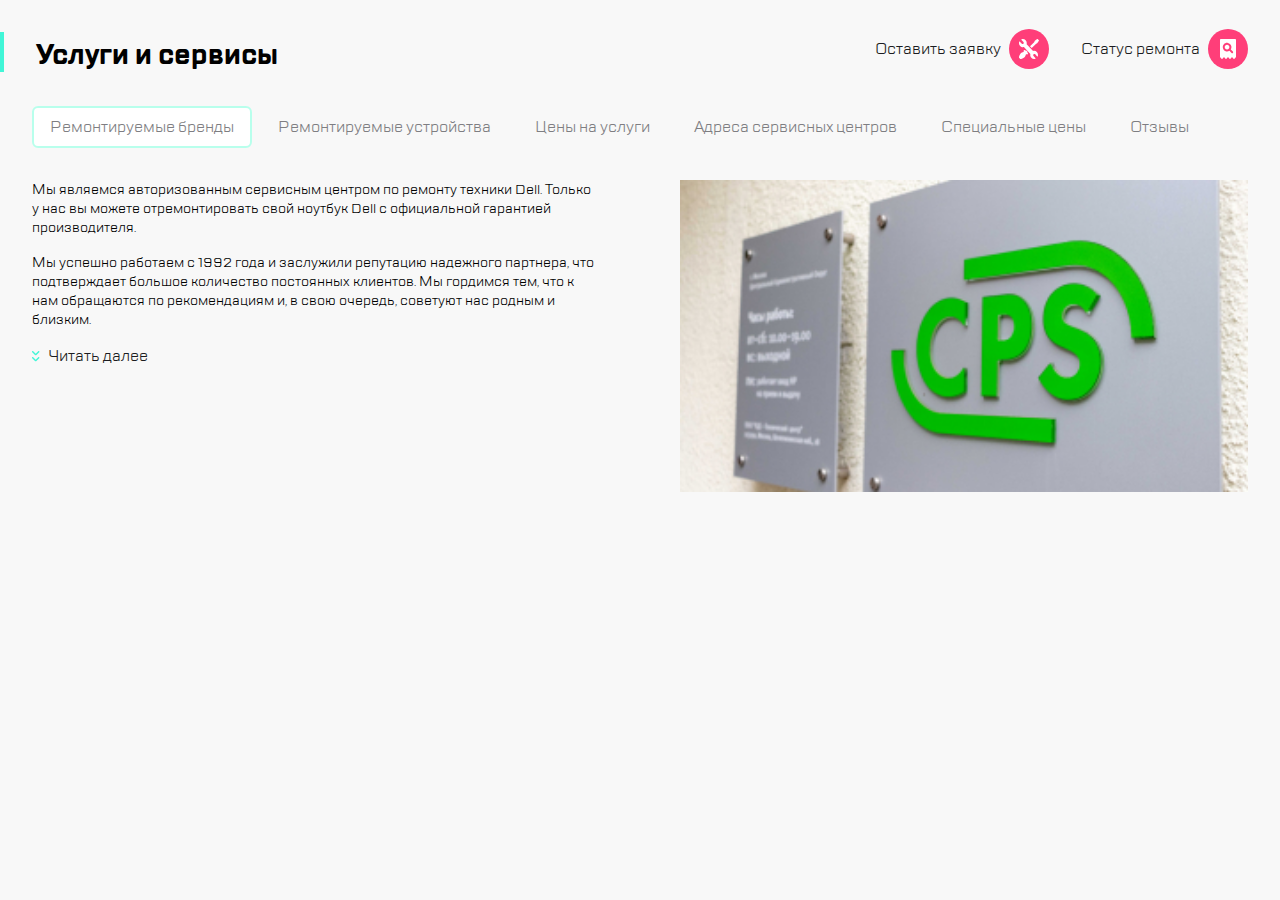
<file: index.html>
<!DOCTYPE html>
<html lang="ru">
<head>
    <meta charset="UTF-8">
    <title>Web Core 1.3</title>
    <link rel="stylesheet" href="assets/fonts/fonts.css">
    <link rel="stylesheet" href="assets/css/icons.css">
    <link rel="stylesheet" href="assets/css/style.css">
</head>
<body>
<header>
    <nav class="main-menu menu">
        <a class="menu__item icon-burger" href="1-4.html">Меню</a>
        <div class="main-menu__divider"></div>
        <a class="logo" href="#">На главную</a>
        <div class="gap"></div>
        <a class="menu__item icon-call" href="#">Сделать звонок</a>
        <a class="menu__item icon-chat" href="#">Написать сообщение</a>
        <a class="menu__item icon-profile" href="">Профиль пользователя</a>
        <div class="main-menu__divider"></div>
        <a class="menu__item icon-repair" href="#">Оставить заявку</a>
        <a class="menu__item icon-check-status" href="#">Статус ремонта</a>
    </nav>
</header>
<main>
    <section>
        <div class="side-menu menu">
            <h1 class="page-title">Услуги и сервисы</h1>
            <div class="gap"></div>
            <a href="#">Оставить заявку</a>
            <a href="#" class="menu__item icon-repair"></a>
            <a href="#">Статус ремонта</a>
            <a href="#" class="menu__item icon-check-status"></a>
        </div>
        <div class="tabs">
            <section id="devices" class="tabs__item">
                <nav class="tabs__nav">
                    <a class="tabs__tab" href="#brands">Ремонтируемые&nbsp;бренды</a>
                    <a class="tabs__tab tabs__tab_active" href="#devices">Ремонтируемые&nbsp;устройства</a>
                    <a class="tabs__tab" href="#prices">Цены&nbsp;на&nbsp;услуги</a>
                    <a class="tabs__tab" href="#addresses">Адреса&nbsp;сервисных&nbsp;центров</a>
                    <a class="tabs__tab" href="#special-offers">Специальные&nbsp;цены</a>
                    <a class="tabs__tab" href="#reviews">Отзывы</a>
                </nav>
                <div class="tabs__content">
                    <article>
                        Ремонтируемые устройства
                    </article>
                </div>
            </section>
            <section id="prices" class="tabs__item">
                <nav class="tabs__nav">
                    <a class="tabs__tab" href="#brands">Ремонтируемые&nbsp;бренды</a>
                    <a class="tabs__tab" href="#devices">Ремонтируемые&nbsp;устройства</a>
                    <a class="tabs__tab tabs-nav__item_active" href="#prices">Цены&nbsp;на&nbsp;услуги</a>
                    <a class="tabs__tab" href="#addresses">Адреса&nbsp;сервисных&nbsp;центров</a>
                    <a class="tabs__tab" href="#special-offers">Специальные&nbsp;цены</a>
                    <a class="tabs__tab" href="#reviews">Отзывы</a>
                </nav>
                <div class="tabs__content">
                    <article>
                        Цены на услуги
                    </article>
                </div>
            </section>
            <section id="addresses" class="tabs__item">
                <nav class="tabs__nav">
                    <a class="tabs__tab" href="#brands">Ремонтируемые&nbsp;бренды</a>
                    <a class="tabs__tab" href="#devices">Ремонтируемые&nbsp;устройства</a>
                    <a class="tabs__tab" href="#prices">Цены&nbsp;на&nbsp;услуги</a>
                    <a class="tabs__tab tabs__tab_active" href="#addresses">Адреса&nbsp;сервисных&nbsp;центров</a>
                    <a class="tabs__tab" href="#special-offers">Специальные&nbsp;цены</a>
                    <a class="tabs__tab" href="#reviews">Отзывы</a>
                </nav>
                <div class="tabs__content">
                    <article>
                        Адреса сервисных центров
                    </article>
                </div>
            </section>
            <section id="special-offers" class="tabs__item">
                <nav class="tabs__nav">
                    <a class="tabs__tab" href="#brands">Ремонтируемые&nbsp;бренды</a>
                    <a class="tabs__tab" href="#devices">Ремонтируемые&nbsp;устройства</a>
                    <a class="tabs__tab" href="#prices">Цены&nbsp;на&nbsp;услуги</a>
                    <a class="tabs__tab" href="#addresses">Адреса&nbsp;сервисных&nbsp;центров</a>
                    <a class="tabs__tab tabs__tab_active" href="#special-offers">Специальные&nbsp;цены</a>
                    <a class="tabs__tab" href="#reviews">Отзывы</a>
                </nav>
                <div class="tabs__content">
                    <article>
                        Специальные цены
                    </article>
                </div>
            </section>
            <section id="reviews" class="tabs__item">
                <nav class="tabs__nav">
                    <a class="tabs__tab" href="#brands">Ремонтируемые&nbsp;бренды</a>
                    <a class="tabs__tab" href="#devices">Ремонтируемые&nbsp;устройства</a>
                    <a class="tabs__tab" href="#prices">Цены&nbsp;на&nbsp;услуги</a>
                    <a class="tabs__tab" href="#addresses">Адреса&nbsp;сервисных&nbsp;центров</a>
                    <a class="tabs__tab" href="#special-offers">Специальные&nbsp;цены</a>
                    <a class="tabs__tab tabs__tab_active" href="#reviews">Отзывы</a>
                </nav>
                <div class="tabs__content">
                    <article>
                        Отзывы
                    </article>
                </div>
            </section>
            <section id="brands" class="tabs__item tabs-content__item_active">
                <nav class="tabs__nav">
                    <a class="tabs__tab tabs__tab_active" href="#brands">Ремонтируемые&nbsp;бренды</a>
                    <a class="tabs__tab" href="#devices">Ремонтируемые&nbsp;устройства</a>
                    <a class="tabs__tab" href="#prices">Цены&nbsp;на&nbsp;услуги</a>
                    <a class="tabs__tab" href="#addresses">Адреса&nbsp;сервисных&nbsp;центров</a>
                    <a class="tabs__tab" href="#special-offers">Специальные&nbsp;цены</a>
                    <a class="tabs__tab" href="#reviews">Отзывы</a>
                </nav>
                <div class="tabs__content">
                    <article>
                        <p>Мы являемся авторизованным сервисным центром по ремонту техники Dell. Только у нас вы можете отремонтировать свой ноутбук Dell с официальной гарантией производителя.</p>
                        <p>Мы успешно работаем с 1992 года и заслужили репутацию надежного партнера, что подтверждает большое количество постоянных клиентов. Мы гордимся тем, что к нам обращаются по рекомендациям и, в свою очередь, советуют нас родным и близким.</p>
                        <a class="icon-expand">Читать далее</a>
                    </article>
                    <figure>
                        <img src="assets/img/_MG_3223.jpg" alt="">
                    </figure>
                </div>
            </section>
        </div>
    </section>
</main>
</body>
</html>
</file>
<file: assets/fonts/fonts.css>
@font-face {
    font-family: 'TT Lakes';
    src: url('TTLakes-Bold.eot');
    src: local('TT Lakes Bold'), local('TTLakes-Bold'),
        url('TTLakes-Bold.eot?#iefix') format('embedded-opentype'),
        url('TTLakes-Bold.woff') format('woff'),
        url('TTLakes-Bold.ttf') format('truetype');
    font-weight: bold;
    font-style: normal;
}

@font-face {
    font-family: 'TT Lakes';
    src: url('TTLakes-Regular.eot');
    src: local('TT Lakes Regular'), local('TTLakes-Regular'),
        url('TTLakes-Regular.eot?#iefix') format('embedded-opentype'),
        url('TTLakes-Regular.woff') format('woff'),
        url('TTLakes-Regular.ttf') format('truetype');
    font-weight: normal;
    font-style: normal;
}
</file>
<file: assets/css/icons.css>
@keyframes icon-animation {
    0% {
        transform: rotate(0);
        background-color: #FF3E79;
    }
    75% {
        transform: rotate(90deg);
        background-color: #bd0039;
    }
    100% {
        transform: rotate(0deg);
        background-color: #FF3E79;
    }
}

.logo {
    background-image: url("data:image/svg+xml,%3Csvg xmlns='http://www.w3.org/2000/svg' width='98' height='52' viewBox='0 0 98 52' stroke='%23000' stroke-linecap='round' stroke-linejoin='round' fill='%23fff' fill-rule='evenodd'%3E%3Cg%3E%3Cpath d='M36 .3c-.6 0-1 .4-1 1v4.3a1 1 0 0 0 1 1h36.3c10.2 0 18 7.8 18 18 0 .3.2.5.5.5h5.3c.3 0 .5-.2.5-.5C96.8 11 86 .3 72.4.3H36z' class='B C D E' fill='%236b7b84' stroke='%2380949f' stroke-linejoin='miter' stroke-width='.5'/%3E%3Cpath d='M6.7 25.4c0-.2-.2-.4-.5-.4H.7c-.2 0-.4.2-.4.4C.3 39 10.5 50.4 23.7 51H66a1 1 0 0 0 1-1v-4.5a1 1 0 0 0-1-1h-41C15 44.5 6.7 36 6.7 25.4z' class='B C D E' fill='%236b7b84' stroke='%2380949f' stroke-linejoin='miter' stroke-width='.5'/%3E%3Cpath d='M27.7 39.5c2.7 0 5-.5 7.3-1.6v-.1-8l-.8 1c-1.6 1.8-3.8 2.8-6.3 2.8-4.6 0-9.2-3-9.2-8.7 0-4.3 3.2-8.8 9-8.8 1 0 4 .3 6.4 2.8l.8 1v-7.8-.2c-2.3-1-4.7-1.7-7.3-1.7-4.6 0-8.2 1.2-11 3.7C15 15.7 12 19.2 12 25c0 4.4 1.5 7.7 4.8 10.7a16 16 0 0 0 11 3.8z' class='B F' fill='%236b7b84' stroke='none'/%3E%3Cpath d='M27.7 39.5c2.7 0 5-.5 7.3-1.6v-.1-8l-.8 1c-1.6 1.8-3.8 2.8-6.3 2.8-4.6 0-9.2-3-9.2-8.7 0-4.3 3.2-8.8 9-8.8 1 0 4 .3 6.4 2.8l.8 1v-7.8-.2c-2.3-1-4.7-1.7-7.3-1.7-4.6 0-8.2 1.2-11 3.7C15 15.7 12 19.2 12 25c0 4.4 1.5 7.7 4.8 10.7a16 16 0 0 0 11 3.8' fill='none' class='C D E G' stroke='%2380949f' stroke-linejoin='miter' stroke-width='.5' stroke-linecap='butt'/%3E%3Cpath d='M47.5 17H49c1.2 0 2.7.1 3.8.8.5.4 1.4 1.3 1.4 3 0 1-.6 2.2-1.4 2.8-1 .8-2.4.8-3.4.8h-1.8V17zm3 12.6c3.2 0 5.8-1 7.5-2.7 2.2-2.2 2.5-5 2.5-6.7 0-1.7-.4-5-3-7.3-2-2-4.5-2.4-7.7-2.4H41v29h6.7v-10h3z' class='B F' fill='%236b7b84' stroke='none'/%3E%3Cpath d='M47.5 17v-.3h-.3v.3h.3zm5 .8l.2-.2h-.1l-.1.2zm0 5.7l.2.2h0l-.2-.2zm-5 .7h-.3v.3h.3v-.3zM58 26.8v-.2h0v.2zm-.6-14l.2-.1h0l-.2.1zM41 10.5v-.3h-.3v.3h.3zm0 29h-.3v.2h.3v-.2zm6.6 0v.2h.3v-.2h-.3zm0-10v-.2h-.2v.2h.2zm-.1-12.3h1.3v-.5h-1.3v.5zm1.3 0c1.3 0 2.7.1 3.7.8l.2-.4c-1-.8-2.6-1-4-1v.5zm3.7.8c.4.3 1.3 1 1.3 2.6h.5c0-1.7-1-2.6-1.5-3l-.3.4zm1.3 2.6c0 1-.5 2-1.3 2.7l.3.4c1-.7 1.5-1.8 1.5-3h-.5zm-1.3 2.7c-1 .7-2.2.7-3.3.7v.5c1 0 2.4 0 3.6-.8l-.3-.4zm-3.3.7h-1.7v.5h1.7V24zm-1.5.2V17h-.5v7.2h.5zm2.8 5.6c3.3 0 6-1 7.7-2.8l-.3-.4c-1.7 1.7-4.2 2.7-7.4 2.7v.5zm7.7-2.8c2.3-2.2 2.6-5.3 2.6-7h-.5c0 1.6-.3 4.5-2.4 6.5l.3.4zm2.6-7c0-1.7-.4-5-3-7.4l-.4.3c2.6 2.3 3 5.5 3 7h.5zm-3-7.4a11 11 0 0 0-8-2.5v.5c3.3 0 5.5.5 7.6 2.3l.4-.3zm-8-2.5H41v.5h8.7v-.5zm-9 .3v29h.5v-29h-.5zm.3 29.2h6.6v-.5H41v.5zm7-.2v-10h-.5v10h.5zm-.3-9.7h3v-.5h-3v.5z' fill='%2380949f' fill-rule='nonzero' class='F' stroke='none'/%3E%3Cpath d='M80.5 24.2c-1.5-1.3-3.5-2-5.8-2.8-1.6-.6-2.5-1-3-1.4-.5-.4-.7-1-.7-1.4 0-1.3 1-2.6 3.3-2.6 1.6 0 3 .7 4 2l.4.6 3.5-4.5-.3-.3c-2.2-2.2-5-3.3-8.2-3.3-6.5 0-9.4 4.2-9.4 8.4 0 2.2.8 4 2.4 5.4 1.4 1.2 3 1.8 4.7 2.4l.2.1a10 10 0 0 1 3.9 1.7c.6.6 1 1.3 1 2 0 2-1.5 3.2-3.7 3.2-1.8 0-4-1-5.3-3.3l-.3-.7-4.4 4 .3.4c1.4 2 4.5 5.2 10 5.2 6 0 10-3.8 10-9.3 0-3-1.4-5-2.5-6z' class='B F' fill='%236b7b84' stroke='none'/%3E%3Cpath d='M80.5 24.2c-1.5-1.3-3.5-2-5.8-2.8-1.6-.6-2.5-1-3-1.4-.5-.4-.7-1-.7-1.4 0-1.3 1-2.6 3.3-2.6 1.6 0 3 .7 4 2l.4.6 3.5-4.5-.3-.3c-2.2-2.2-5-3.3-8.2-3.3-6.5 0-9.4 4.2-9.4 8.4 0 2.2.8 4 2.4 5.4 1.4 1.2 3 1.8 4.7 2.4l.2.1a10 10 0 0 1 3.9 1.7c.6.6 1 1.3 1 2 0 2-1.5 3.2-3.7 3.2-1.8 0-4-1-5.3-3.3l-.3-.7-4.4 4 .3.4c1.4 2 4.5 5.2 10 5.2 6 0 10-3.8 10-9.3 0-3-1.4-5-2.5-6' fill='none' class='C D E G' stroke='%2380949f' stroke-linejoin='miter' stroke-width='.5' stroke-linecap='butt'/%3E%3C/g%3E%3C/svg%3E");
    background-repeat: no-repeat;
    width: 98px;
    height: 52px;
    color: rgba(0, 0, 0, 0);
    flex-grow: 1;
}

.menu__item {
    background-color: #FF3E79;
    border-radius: 1.25rem;
    width: 1px;
    height: 40px;
    overflow: hidden;
    padding-left: 39px;
}

.menu__item:hover {
    animation-name: icon-animation;
    animation-duration: 0.8s;
}

.menu__item:not(:last-of-type), .main-menu__divider {
    margin-right: 1rem;
}
.icon-close { background-image: url("data:image/svg+xml,%3Csvg width='40' height='40' viewBox='0 0 40 40' fill='none' xmlns='http://www.w3.org/2000/svg'%3E%3Cpath fill-rule='evenodd' clip-rule='evenodd' d='M13.7935 12.2571C13.403 11.8666 12.7698 11.8666 12.3793 12.2571L12.2571 12.3793C11.8666 12.7698 11.8666 13.403 12.2571 13.7935L18.4636 20L12.2571 26.2065C11.8666 26.597 11.8666 27.2302 12.2571 27.6207L12.3793 27.7429C12.7698 28.1334 13.403 28.1334 13.7935 27.7429L20 21.5364L26.2065 27.7429C26.597 28.1334 27.2302 28.1334 27.6207 27.7429L27.7429 27.6207C28.1334 27.2302 28.1334 26.597 27.7429 26.2065L21.5364 20L27.7429 13.7935C28.1334 13.403 28.1334 12.7698 27.7429 12.3793L27.6207 12.2571C27.2302 11.8666 26.597 11.8666 26.2065 12.2571L20 18.4636L13.7935 12.2571Z' fill='white'/%3E%3C/svg%3E%0A"); }
.icon-search { background-image: url("data:image/svg+xml,%3Csvg width='40' height='40' viewBox='0 0 40 40' fill='none' xmlns='http://www.w3.org/2000/svg'%3E%3Cpath fill-rule='evenodd' clip-rule='evenodd' d='M23.5006 22.0006H22.7106L22.4306 21.7306C23.6306 20.3306 24.2506 18.4206 23.9106 16.3906C23.4406 13.6106 21.1206 11.3906 18.3206 11.0506C14.0906 10.5306 10.5306 14.0906 11.0506 18.3206C11.3906 21.1206 13.6106 23.4406 16.3906 23.9106C18.4206 24.2506 20.3306 23.6306 21.7306 22.4306L22.0006 22.7106V23.5006L26.2606 27.7506C26.6706 28.1606 27.3306 28.1606 27.7406 27.7506L27.7506 27.7406C28.1606 27.3306 28.1606 26.6706 27.7506 26.2606L23.5006 22.0006ZM17.5006 22.0006C15.0106 22.0006 13.0006 19.9906 13.0006 17.5006C13.0006 15.0106 15.0106 13.0006 17.5006 13.0006C19.9906 13.0006 22.0006 15.0106 22.0006 17.5006C22.0006 19.9906 19.9906 22.0006 17.5006 22.0006Z' fill='white'/%3E%3C/svg%3E%0A"); }
.icon-burger { background-image: url("data:image/svg+xml, %3Csvg fill='none' viewBox='0 0 40 40' xmlns='http://www.w3.org/2000/svg'%3E%3Cpath d='m11 13c0-0.5523 0.4477-1 1-1h16c0.5523 0 1 0.4477 1 1s-0.4477 1-1 1h-16c-0.5523 0-1-0.4477-1-1zm0 7c0-0.5523 0.4477-1 1-1h8c0.5523 0 1 0.4477 1 1s-0.4477 1-1 1h-8c-0.5523 0-1-0.4477-1-1zm1 6c-0.5523 0-1 0.4477-1 1s0.4477 1 1 1h12c0.5523 0 1-0.4477 1-1s-0.4477-1-1-1h-12z' clip-rule='evenodd' fill='%23fff' fill-rule='evenodd'/%3E%3C/svg%3E"); }
.icon-call { background-image: url("data:image/svg+xml,%3Csvg width='40' height='40' viewBox='0 0 40 40' fill='none' xmlns='http://www.w3.org/2000/svg'%3E%3Cpath fill-rule='evenodd' clip-rule='evenodd' d='M12.7602 23.25L15.3002 22.96C15.9102 22.89 16.5102 23.1 16.9402 23.53L18.7802 25.37C21.6102 23.93 23.9302 21.62 25.3702 18.78L23.5202 16.93C23.0902 16.5 22.8802 15.9 22.9502 15.29L23.2402 12.77C23.3602 11.76 24.2102 11 25.2302 11H26.9602C28.0902 11 29.0302 11.94 28.9602 13.07C28.4302 21.61 21.6002 28.43 13.0702 28.96C11.9402 29.03 11.0002 28.09 11.0002 26.96V25.23C10.9902 24.22 11.7502 23.37 12.7602 23.25Z' fill='white'/%3E%3C/svg%3E"); }
.icon-chat { background-image: url("data:image/svg+xml,%3Csvg width='40' height='40' viewBox='0 0 40 40' fill='none' xmlns='http://www.w3.org/2000/svg'%3E%3Cpath fill-rule='evenodd' clip-rule='evenodd' d='M28 11H12C10.9 11 10.01 11.9 10.01 13L10 31L14 26H28C29.1 26 30 25.1 30 24V13C30 11.9 29.1 11 28 11ZM21 22H15C14.45 22 14 21.55 14 21C14 20.45 14.45 20 15 20H21C21.55 20 22 20.45 22 21C22 21.55 21.55 22 21 22ZM25 17H15C14.45 17 14 16.55 14 16C14 15.45 14.45 15 15 15H25C25.55 15 26 15.45 26 16C26 16.55 25.55 17 25 17Z' fill='white'/%3E%3Cmask id='mask0_0_1880' style='mask-type:luminance' maskUnits='userSpaceOnUse' x='10' y='11' width='20' height='20'%3E%3Cpath fill-rule='evenodd' clip-rule='evenodd' d='M28 11H12C10.9 11 10.01 11.9 10.01 13L10 31L14 26H28C29.1 26 30 25.1 30 24V13C30 11.9 29.1 11 28 11ZM21 22H15C14.45 22 14 21.55 14 21C14 20.45 14.45 20 15 20H21C21.55 20 22 20.45 22 21C22 21.55 21.55 22 21 22ZM25 17H15C14.45 17 14 16.55 14 16C14 15.45 14.45 15 15 15H25C25.55 15 26 15.45 26 16C26 16.55 25.55 17 25 17Z' fill='white'/%3E%3C/mask%3E%3Cg mask='url(%23mask0_0_1880)'%3E%3C/g%3E%3C/svg%3E"); }
.icon-profile { background-image: url("data:image/svg+xml,%3Csvg width='40' height='40' viewBox='0 0 40 40' fill='none' xmlns='http://www.w3.org/2000/svg'%3E%3Cpath d='M20.5 19C22.9853 19 25 16.9853 25 14.5C25 12.0147 22.9853 10 20.5 10C18.0147 10 16 12.0147 16 14.5C16 16.9853 18.0147 19 20.5 19Z' fill='white'/%3E%3Cpath d='M10.0166 26.6118C9.88693 27.3412 10.5352 28 11.339 28H28.6604C29.4902 28 30.1125 27.3412 29.9829 26.6118C29.2309 22.4 25.0561 20 19.9997 20C14.9433 20 10.7686 22.4 10.0166 26.6118Z' fill='white'/%3E%3C/svg%3E"); }
.icon-repair { background-image: url("data:image/svg+xml, %3Csvg width='40' height='40' viewBox='0 0 40 40' fill='none' xmlns='http://www.w3.org/2000/svg'%3E%3Cpath d='M18.2581 23.4583L18.6668 23.0494L16.95 21.3322L16.5412 21.7411L16.3368 21.5367C16.0098 21.1687 15.6828 20.9643 15.3558 21.0052C15.1105 21.0052 14.9061 21.1687 14.7426 21.414C14.4973 21.8229 14.62 22.2726 14.6608 22.5588C14.6608 22.6406 14.7017 22.6815 14.7017 22.7632C14.7017 22.8859 14.7017 23.0494 14.4156 23.0903C14.0068 23.213 13.4754 23.3356 12.944 23.6218C12.2082 24.0307 11.7176 24.3987 11.4315 24.7666C9.91902 26.7291 10.0008 28.4055 10.0008 28.4872C10.0008 28.6099 10.0417 28.6917 10.1234 28.7325L11.2271 29.8773C11.3089 29.9591 11.3906 30 11.4724 30C11.4724 30 11.5133 30 11.595 30C12.0038 30 13.4754 29.9182 15.1922 28.569C15.5601 28.2828 15.928 27.7922 16.3368 27.0562C16.623 26.5656 16.7865 26.0341 16.8682 25.5844C16.95 25.2982 17.0726 25.2982 17.1953 25.2982C17.2361 25.2982 17.3179 25.339 17.3996 25.339C17.5631 25.3799 17.7267 25.4208 17.931 25.4208C18.1354 25.4208 18.3398 25.3799 18.5442 25.2573C18.7895 25.0937 18.953 24.8893 18.9939 24.644C19.0347 24.3169 18.8712 23.9898 18.5033 23.7036L18.2581 23.4583Z' fill='white'/%3E%3Cpath d='M26.884 14.8784L28.0188 14.326C28.0609 14.2835 28.1449 14.241 28.1869 14.1986L29.9101 11.8616C30.0362 11.6916 30.0362 11.4367 29.8681 11.3092L28.6913 10.1195C28.5652 9.99199 28.313 9.9495 28.1449 10.077L25.8333 11.8191C25.7913 11.8616 25.7493 11.9041 25.7072 11.989L25.1609 13.1363L21 17.2154L22.7652 19L26.884 14.8784Z' fill='white'/%3E%3Cpath d='M27.8527 23.0448C26.8636 22.0036 25.4393 21.6288 24.0941 22.0036L17.6453 15.1733C17.7244 14.7985 17.764 14.4653 17.764 14.0905C17.764 13.0493 17.3683 12.0081 16.6166 11.2167C15.588 10.0923 14.045 9.71742 12.6207 10.2172C12.5416 10.2588 12.4229 10.3838 12.3833 10.5504C12.3833 10.6753 12.4229 10.8003 12.502 10.9252L14.4406 12.966C14.8758 13.4241 14.8758 14.2154 14.4406 14.6735C14.0054 15.1317 13.2537 15.1317 12.8185 14.6735L10.8799 12.6328C10.7612 12.5495 10.6425 12.5078 10.4843 12.5495C10.3656 12.5495 10.2469 12.6744 10.2073 12.7994C9.73256 14.2571 10.0886 15.8813 11.1173 16.9642C11.8294 17.7555 12.8581 18.172 13.8867 18.172C14.2032 18.172 14.5593 18.1303 14.8758 18.047L21.3642 24.8773C21.0082 26.2933 21.4038 27.7927 22.3533 28.8339C23.105 29.6252 24.0546 30 25.0832 30C25.5184 30 25.914 29.9167 26.3492 29.7918C26.4679 29.7501 26.5866 29.6252 26.6262 29.5002C26.6658 29.3753 26.6262 29.2087 26.5075 29.1254L24.5689 27.0846C24.3711 26.8764 24.2128 26.5432 24.2128 26.21C24.2128 25.8768 24.3315 25.5853 24.5689 25.3354C24.8063 25.0855 25.0832 24.9606 25.3997 24.9606C25.7162 24.9606 25.9932 25.0855 26.2306 25.3354L28.1692 27.3762C28.2879 27.4595 28.4065 27.5011 28.5252 27.5011C28.6439 27.4595 28.7626 27.3762 28.8022 27.2512C28.9209 26.8348 29 26.3766 29 25.9185C29 24.8356 28.6044 23.7944 27.8527 23.0448Z' fill='white'/%3E%3C/svg%3E"); }
.icon-check-status { background-image: url("data:image/svg+xml,%3Csvg width='40' height='40' viewBox='0 0 40 40' fill='none' xmlns='http://www.w3.org/2000/svg'%3E%3Cpath fill-rule='evenodd' clip-rule='evenodd' d='M12 11C12 10.4477 12.4477 10 13 10H27C27.5523 10 28 10.4477 28 11V28.5C27.1716 28.5 26.5 29.1715 26.5 29.9999H25.5C25.5 29.1715 24.8284 28.5 24 28.5C23.1716 28.5 22.5 29.1715 22.5 29.9999H21.5C21.5 29.1715 20.8284 28.5 20 28.5C19.1716 28.5 18.5 29.1715 18.5 29.9999H17.5C17.5 29.1715 16.8284 28.5 16 28.5C15.1716 28.5 14.5 29.1715 14.5 29.9999H13.5C13.5 29.1715 12.8284 28.5 12 28.5V11ZM21.4163 21.7884C20.5536 22.3443 19.4703 22.5936 18.3296 22.3827C16.5274 22.0472 15.0895 20.5326 14.8595 18.7114C14.4952 15.8261 16.9492 13.4201 19.8538 13.8802C21.656 14.1677 23.1034 15.6439 23.4006 17.4365C23.5828 18.5484 23.3239 19.5741 22.7871 20.4272L24.896 22.5265C25.2699 22.9003 25.2699 23.5138 24.896 23.8876C24.5126 24.2711 23.8991 24.2711 23.5252 23.8972L21.4163 21.7884ZM16.7058 18.0588C16.7058 16.7599 17.7599 15.7058 19.0588 15.7058C20.3576 15.7058 21.4117 16.7599 21.4117 18.0588C21.4117 19.3576 20.3576 20.4117 19.0588 20.4117C17.7599 20.4117 16.7058 19.3576 16.7058 18.0588Z' fill='white'/%3E%3C/svg%3E"); }

.icon-expand {
    background-image: url("data:image/svg+xml,%3Csvg xmlns='http://www.w3.org/2000/svg' width='8' height='11' viewBox='0 0 8 11' stroke='%23000' stroke-linecap='round' stroke-linejoin='round' fill='%23fff' fill-rule='evenodd'%3E%3Cpath d='M6.2.2L3.7 2.7 1.2.2C.9-.1.5-.1.2.2s-.3.7 0 1L3 4c.4.4 1 .4 1.4 0l2.8-2.8c.3-.3.3-.7 0-1s-.7-.3-1 0zm0 6L3.7 8.7 1.2 6.2c-.3-.3-.7-.3-1 0s-.3.7 0 1L3 10c.4.4 1 .4 1.4 0l2.8-2.8c.3-.3.3-.7 0-1s-.7-.3-1 0z' stroke='none' fill='%2341f6d7'/%3E%3C/svg%3E");
    background-repeat: no-repeat;
    padding-left: 1rem;
    background-position: left;
    color: #1B1C21;
    font-size: 1rem;
}
</file>
<file: assets/css/style.css>
* {
    margin: 0;
    padding: 0;
}

body {
    font-family: 'TT Lakes', sans-serif;
    font-size: 16px;
    background-color: #F8F8F8;
}

main {
    container: main / inline-size;
    background-color: #F8F8F8;
}

header {
    container: header / inline-size;
    background-color: white;
}


/* служебные стили */

.visually_hidden {
    position: absolute;
    width: 1px;
    height: 1px;
    overflow: hidden;
    clip: rect(0 0 0 0);
}


/* меню */

.menu {
    display: flex;
    align-items: center;
}

.main-menu {
    padding: 1.125rem 1rem;
}

.main-menu__divider {
    width: 0.125rem;
    height: 2rem;
    background-color: #EAEAEA;
    border-radius: 0.0625rem;
}

.side-menu {
    padding: 1.5rem 2rem 1rem;
}

.side-menu > a {
    text-decoration: none;
    color: #1B1C21;
    display: none;
}

.side-menu > a:not(.menu__item) {
    margin-right: 0.5rem;
}

.side-menu .icon-repair {
    margin-right: 2rem;
}

.page-title {
    font-size: 1.75rem;
    font-weight: 600;
    flex-grow: 1;
}

.page-title::before {
    content: "";
    display: inline-block;
    position: relative;
    width: 0.25rem;
    height: 2.5rem;
    background-color: #41F6D7;
    left: -2rem;
    top: 0.5rem;
}


/* табы */

.tabs__nav {
    display: flex;
    gap: 0.2rem 0.5rem;
    margin-left: 2rem;
    width: calc(100vw - 2rem);
    overflow-x: scroll;
    padding: 1rem 0;
}

.tabs__tab {
    padding: 0.5rem 1rem;
    text-decoration: none;
    color: #7E7E82;
    border: 2px solid rgba(0, 0, 0, 0);
}

.tabs__tab:is(:focus, :active, :hover, .tabs__tab_active) {
    border: 2px solid #B8FFEC;
    border-radius: 6px;
    background-color: white;
}


.tabs__content {
    display: grid;
    padding: 1rem 0;
    gap: 1rem;
    grid-template-columns: 1fr;
    font-size: 0.875rem;
}
.tabs__content > article {
    padding: 0 2rem ;
}
.tabs__item { display: none }
.tabs__item:target { display: block; }
.tabs__item:last-child {display: block }
.tabs__item:target ~ .tabs__item:last-child { display: none; }

.tabs__content p {
    margin-bottom: 1rem;
}
.tabs__content img {
    width: 100%;
}


@container header (width <= 768px) {
    .icon-call, .icon-chat, .icon-profile,
    .main-menu__divider:first-of-type {
        display: none;
    }
}

@container header (width >= 1120px) {
    .main-menu { display: none; }
}

@container main (width >= 768px) {
    .tabs__content {
        grid-template-columns: 1fr 1fr;
        padding: 1rem 0;
    }
    .tabs__content > figure {
        padding: 0 2rem;
    }
}

@container main (width >= 1120px) {
    .tabs__nav {
        width: calc(100vw - 4rem);
        flex-wrap: wrap;
        overflow-x: visible;
    }
    .side-menu > a { display: inline-block; }
}
</file>
